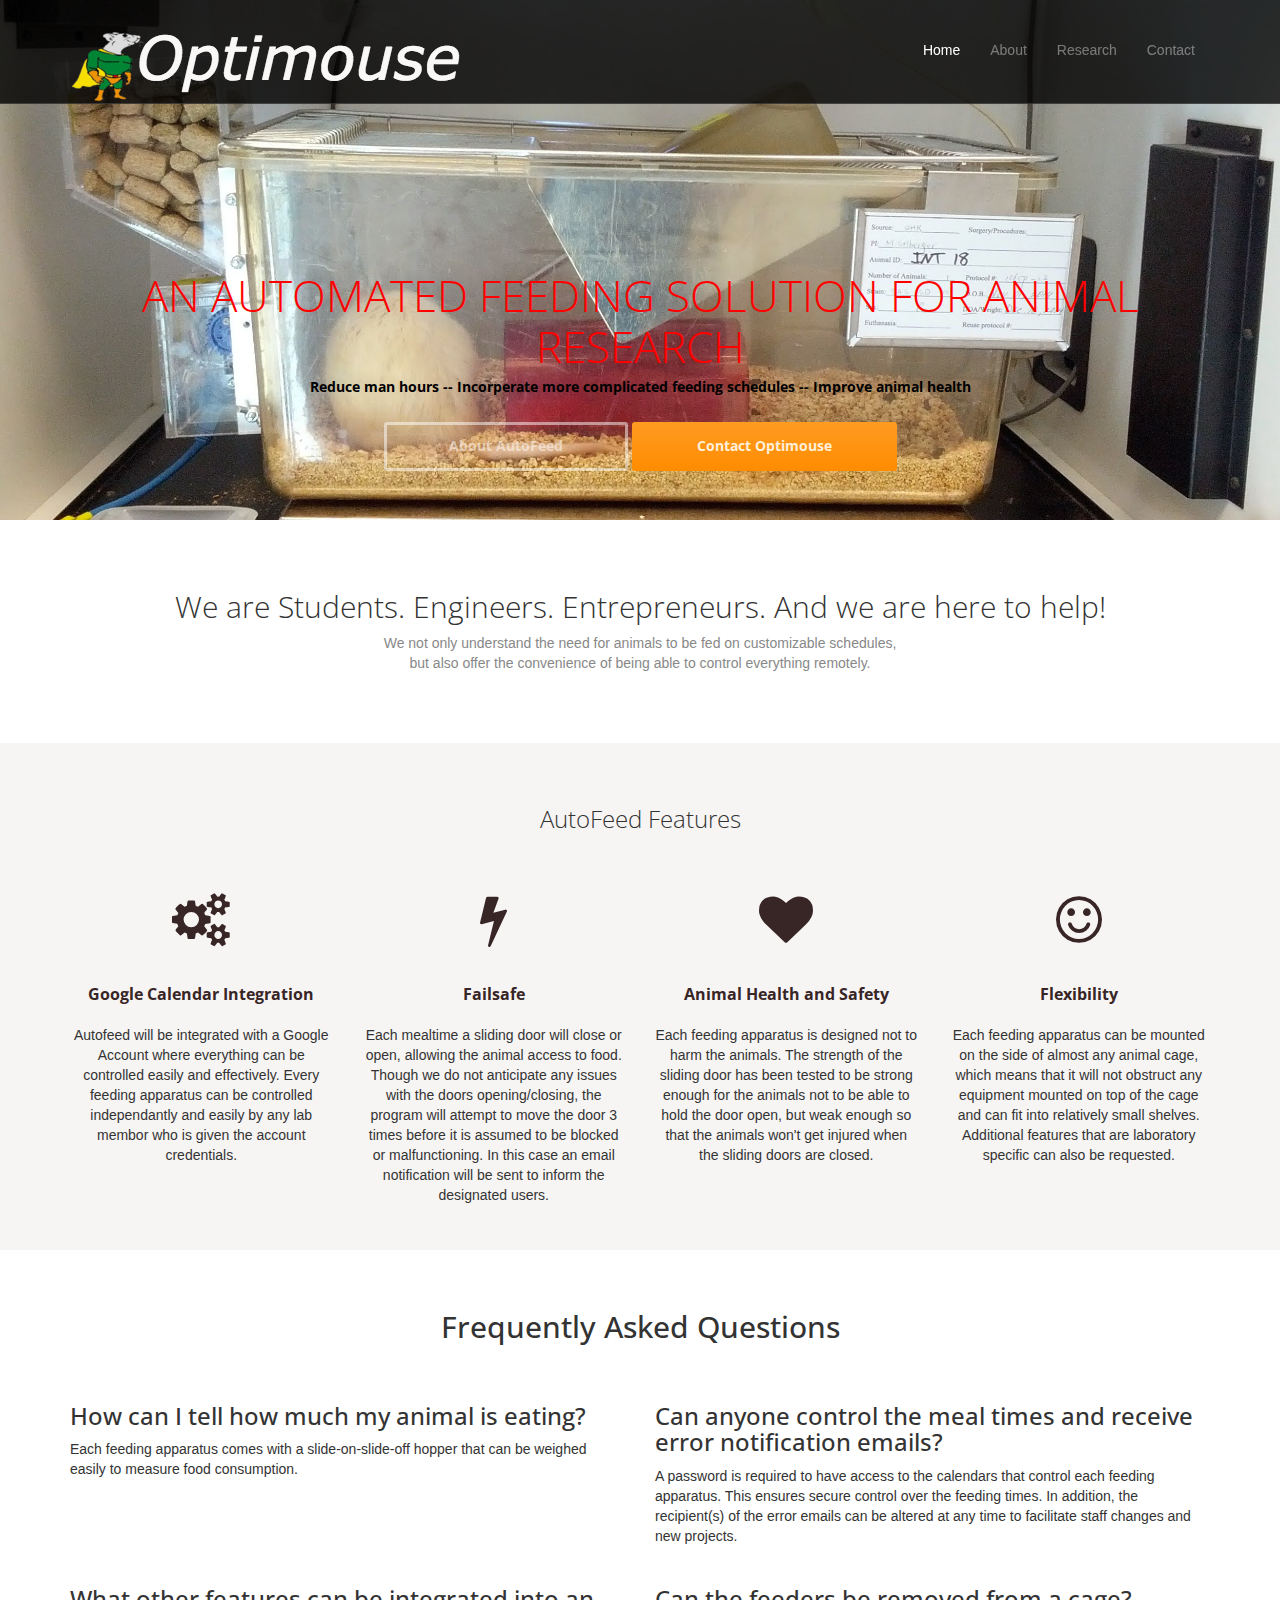
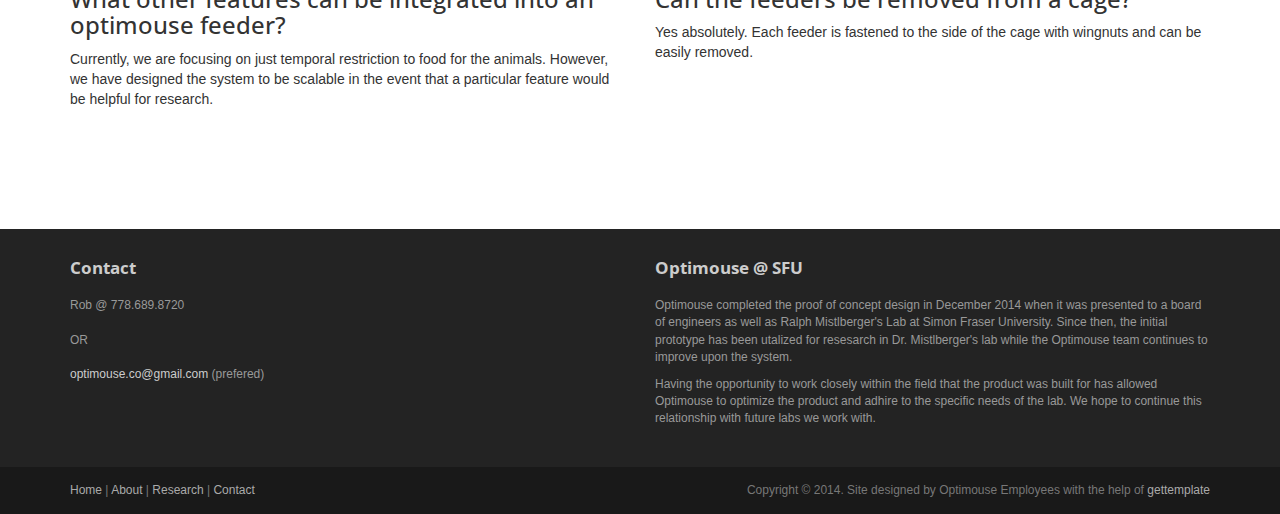
<file: index.html>
<!DOCTYPE html>
<html lang="en">
<head>
	<meta charset="utf-8">
	<meta name="viewport"    content="width=device-width, initial-scale=1.0">
	<meta name="description" content="">
	<meta name="author"      content="Sergey Pozhilov (GetTemplate.com)">
	
	<title>Optimouse - Homepage</title>

	<link rel="shortcut icon" href="assets/images/gt_favicon.png">
	
	<link rel="stylesheet" media="screen" href="http://fonts.googleapis.com/css?family=Open+Sans:300,400,700">
	<link rel="stylesheet" href="assets/css/bootstrap.min.css">
	<link rel="stylesheet" href="assets/css/font-awesome.min.css">

	<!-- Custom styles for our template -->
	<link rel="stylesheet" href="assets/css/bootstrap-theme.css" media="screen" >
	<link rel="stylesheet" href="assets/css/main.css">

	<!-- HTML5 shim and Respond.js IE8 support of HTML5 elements and media queries -->
	<!--[if lt IE 9]>
	<script src="assets/js/html5shiv.js"></script>
	<script src="assets/js/respond.min.js"></script>
	<![endif]-->
</head>

<body class="home">
	<!-- Fixed navbar -->
	<div class="navbar navbar-inverse navbar-fixed-top headroom" >
		<div class="container">
			<div class="navbar-header">
				<!-- Button for smallest screens -->
				<button type="button" class="navbar-toggle" data-toggle="collapse" data-target=".navbar-collapse"><span class="icon-bar"></span> <span class="icon-bar"></span> <span class="icon-bar"></span> </button>
				<a class="navbar-brand" href="index.html"><img src="assets/images/logo.png" alt="Progressus HTML5 template" ></a>
			</div>
			<div class="navbar-collapse collapse">
				<ul class="nav navbar-nav pull-right">
					<li class="active"><a href="#">Home</a></li>
					<li><a href="about.html">About</a></li>
					<!--
					<li class="dropdown">
						<a href="#" class="dropdown-toggle" data-toggle="dropdown">More Pages <b class="caret"></b></a>
						<ul class="dropdown-menu">
							<li><a href="sidebar-left.html">Left Sidebar</a></li>
							<li class="active"><a href="sidebar-right.html">Right Sidebar</a></li>
						</ul>
					</li>
					-->
					<li><a href="Research.html">Research</a></li>
					<li><a href="contact.html">Contact</a></li>
					<!--  <li><a class="btn" href="signin.html">SIGN IN / SIGN UP</a></li>  -->
				</ul>
			</div><!--/.nav-collapse -->
		</div>
	</div> 
	<!-- /.navbar -->

	<!-- Header -->
	<header id="head">
		<div class="container">
			<div class="row">
				<h1 style="color:red" class="lead">AN AUTOMATED FEEDING SOLUTION FOR ANIMAL RESEARCH</h1>
				<p style="color:black" class="tagline"><b>Reduce man hours -- Incorperate more complicated feeding schedules -- Improve animal health </b></p>
				<p><a class="btn btn-default btn-lg" href="about.html" role="button">About AutoFeed</a> <a class="btn btn-action btn-lg" href="contact.html" role="button">Contact Optimouse</a></p>
			</div>
		</div>
	</header>
	<!-- /Header -->

	<!-- Intro -->
	<div class="container text-center">
		<br> <br>
		<h2 class="thin">We are Students. Engineers. Entrepreneurs. And we are here to help!</h2>
		<p class="text-muted">
			We not only understand the need for animals to be fed on customizable schedules, <br> 
			but also offer the convenience of being able to control everything remotely.
		</p>
	</div>
	<!-- /Intro-->
		
	<!-- Highlights - jumbotron -->
	<div class="jumbotron top-space">
		<div class="container">
			
			<h3 class="text-center thin">AutoFeed Features</h3>
			
			<div class="row">
				<div class="col-md-3 col-sm-6 highlight">
					<div class="h-caption"><h4><i class="fa fa-cogs fa-5"></i>Google Calendar Integration</h4></div>
					<div class="h-body text-center">
						<p>Autofeed will be integrated with a Google Account where everything can be controlled easily and effectively. Every feeding apparatus can be controlled independantly and easily by any lab membor who is given the account credentials.</p>
					</div>
				</div>
				<div class="col-md-3 col-sm-6 highlight">
					<div class="h-caption"><h4><i class="fa fa-flash fa-5"></i>Failsafe</h4></div>
					<div class="h-body text-center">
						<p>Each mealtime a sliding door will close or open, allowing the animal access to food. Though we do not anticipate any issues with the doors opening/closing, the program will attempt to move the door 3 times before it is assumed to be blocked or malfunctioning. In this case an email notification will be sent to inform the designated users.</p>
					</div>
				</div>
				<div class="col-md-3 col-sm-6 highlight">
					<div class="h-caption"><h4><i class="fa fa-heart fa-5"></i>Animal Health and Safety</h4></div>
					<div class="h-body text-center">
						<p>Each feeding apparatus is designed not to harm the animals. The strength of the sliding door has been tested to be strong enough for the animals not to be able to hold the door open, but weak enough so that the animals won't get injured when the sliding doors are closed. </p>
					</div>
				</div>
				<div class="col-md-3 col-sm-6 highlight">
					<div class="h-caption"><h4><i class="fa fa-smile-o fa-5"></i>Flexibility</h4></div>
					<div class="h-body text-center">
						<p>Each feeding apparatus can be mounted on the side of almost any animal cage, which means that it will not obstruct any equipment mounted on top of the cage and can fit into relatively small shelves. Additional features that are laboratory specific can also be requested. </p>
					</div>
				</div>
			</div> <!-- /row  -->
		
		</div>
	</div>
	<!-- /Highlights -->

	<!-- container -->
	<div class="container">

		<h2 class="text-center top-space">Frequently Asked Questions</h2>
		<br>

		<div class="row">
			<div class="col-sm-6">
				<h3>How can I tell how much my animal is eating?</h3>
				<p>Each feeding apparatus comes with a slide-on-slide-off hopper that can be weighed easily to measure food consumption. </p>
			</div>
			<div class="col-sm-6">
				<h3>Can anyone control the meal times and receive error notification emails?</h3>
				<p>
					A password is required to have access to the calendars that control each feeding apparatus. This ensures secure control over the feeding times. In addition, the recipient(s) of the error emails can be altered at any time to facilitate staff changes and new projects.</p>
			</div>
		</div> <!-- /row -->

		<div class="row">
			<div class="col-sm-6">
				<h3>What other features can be integrated into an optimouse feeder?</h3>
				<p>
					Currently, we are focusing on just temporal restriction to food for the animals. However, we have designed the system to be scalable in the event that a particular feature would be helpful for research.
				</p>
			</div>
			<div class="col-sm-6">
				<h3>Can the feeders be removed from a cage?</h3>
				<p>Yes absolutely. Each feeder is fastened to the side of the cage with wingnuts and can be easily removed. </p>
			</div>
		</div> <!-- /row -->


		<!-- /Add this section in when christian gives a testimony

		<div class="jumbotron top-space">
			<h4>Dicta, nostrum nemo soluta sapiente sit dolor quae voluptas quidem doloribus recusandae facere magni ullam suscipit sunt atque rerum eaque iusto facilis esse nam veniam incidunt officia perspiciatis at voluptatibus. Libero, aliquid illum possimus numquam fuga.</h4>
     		<p class="text-right"><a class="btn btn-primary btn-large">Learn more »</a></p>
  		</div>

		-->

</div>	<!-- /container -->
	
	<!-- Social links. @TODO: replace by link/instructions in template -->
	<section id="social">
		<div class="container">
			<div class="wrapper clearfix">
				<!-- AddThis Button BEGIN -->
				<div class="addthis_toolbox addthis_default_style">
				<a class="addthis_button_facebook_like" fb:like:layout="button_count"></a>
				<a class="addthis_button_tweet"></a>
				<a class="addthis_button_linkedin_counter"></a>
				<a class="addthis_button_google_plusone" g:plusone:size="medium"></a>
				</div>
				<!-- AddThis Button END -->
			</div>
		</div>
	</section>
	<!-- /social links -->


	<footer id="footer" class="top-space">

		<div class="footer1">
			<div class="container">
				<div class="row">
					
					<div class="col-md-3 widget">
						<h3 class="widget-title">Contact</h3>
						<div class="widget-body">
							<p>Rob @ 778.689.8720<br>
								<br> OR <br><br> 
								<a href="mailto:#">optimouse.co@gmail.com</a> (prefered)<br>
								<br>
								<!-- Some address -->
							</p>	
						</div>
					</div>

					
					<div class="col-md-3 widget">
						<!--
						<h3 class="widget-title">Follow me</h3>
						<div class="widget-body">
							<p class="follow-me-icons">
								<a href=""><i class="fa fa-twitter fa-2"></i></a>
								<a href=""><i class="fa fa-dribbble fa-2"></i></a>
								<a href=""><i class="fa fa-github fa-2"></i></a>
								<a href=""><i class="fa fa-facebook fa-2"></i></a>
							</p>	
						</div>
						-->
					</div>
					

					<div class="col-md-6 widget">
						<h3 class="widget-title">Optimouse @ SFU</h3>
						<div class="widget-body">
							<p>Optimouse completed the proof of concept design in December 2014 when it was presented to a board of engineers as well as Ralph Mistlberger's Lab at Simon Fraser University. Since then, the initial prototype has been utalized for resesarch in Dr. Mistlberger's lab while the Optimouse team continues to improve upon the system. </p>
							<p>Having the opportunity to work closely within the field that the product was built for has allowed Optimouse to optimize the product and adhire to the specific needs of the lab. We hope to continue this relationship with future labs we work with. </p>
						</div>
					</div>

				</div> <!-- /row of widgets -->
			</div>
		</div>

		<div class="footer2">
			<div class="container">
				<div class="row">
					
					<div class="col-md-6 widget">
						<div class="widget-body">
							<p class="simplenav">
								<a href="#">Home</a> | 
								<a href="about.html">About</a> |
								<a href="Research.html">Research</a> |
								<a href="contact.html">Contact</a> 
								<!-- <b><a href="signup.html">Sign up</a></b> -->
							</p>
						</div>
					</div>

					<div class="col-md-6 widget">
						<div class="widget-body">
							<p class="text-right">
								Copyright &copy; 2014. Site designed by Optimouse Employees with the help of <a href="http://gettemplate.com/" rel="designer">gettemplate</a> 
							</p>
						</div>
					</div>

				</div> <!-- /row of widgets -->
			</div>
		</div>

	</footer>	
		




	<!-- JavaScript libs are placed at the end of the document so the pages load faster -->
	<script src="http://ajax.googleapis.com/ajax/libs/jquery/1.10.2/jquery.min.js"></script>
	<script src="http://netdna.bootstrapcdn.com/bootstrap/3.0.0/js/bootstrap.min.js"></script>
	<script src="assets/js/headroom.min.js"></script>
	<script src="assets/js/jQuery.headroom.min.js"></script>
	<script src="assets/js/template.js"></script>
</body>
</html>
</file>
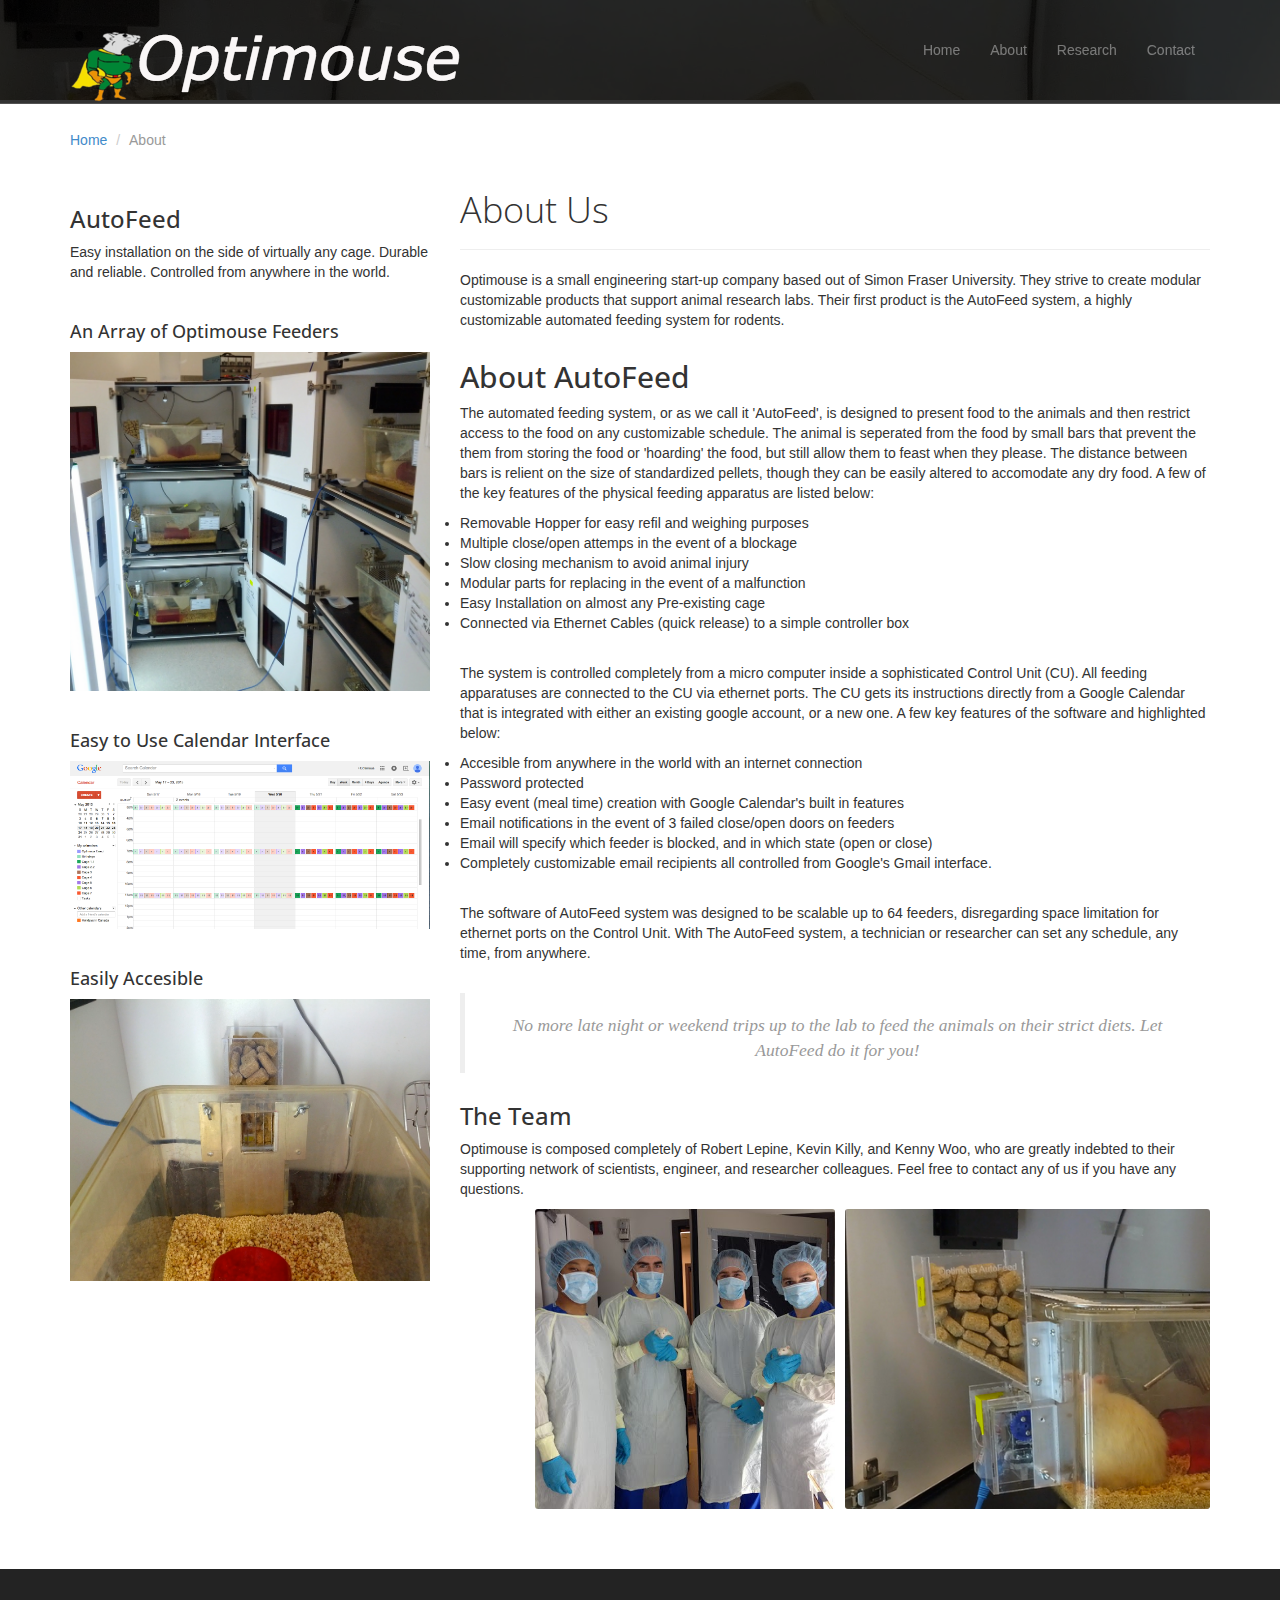
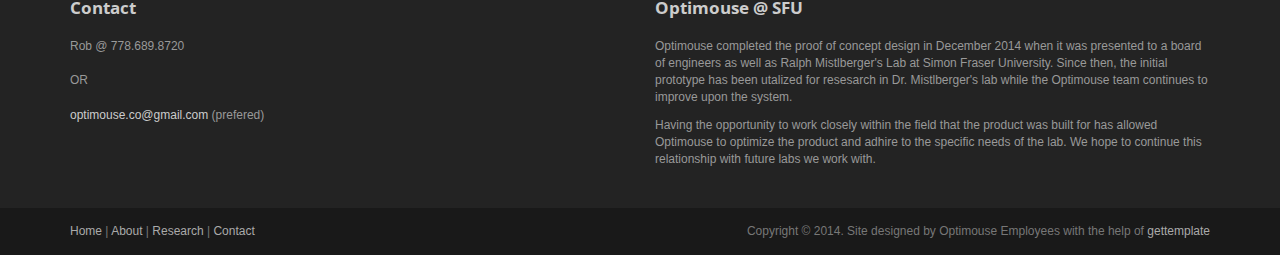
<file: about.html>
<!DOCTYPE html>
<html lang="en">
<head>
	<meta charset="utf-8">
	<meta name="viewport"    content="width=device-width, initial-scale=1.0">
	<meta name="description" content="">
	<meta name="author"      content="Sergey Pozhilov (GetTemplate.com)">
	
	<title>About - Optimouse</title>

	<link rel="shortcut icon" href="assets/images/gt_favicon.png">
	
	<link rel="stylesheet" media="screen" href="http://fonts.googleapis.com/css?family=Open+Sans:300,400,700">
	<link rel="stylesheet" href="assets/css/bootstrap.min.css">
	<link rel="stylesheet" href="assets/css/font-awesome.min.css">

	<!-- Custom styles for our template -->
	<link rel="stylesheet" href="assets/css/bootstrap-theme.css" media="screen" >
	<link rel="stylesheet" href="assets/css/main.css">

	<!-- HTML5 shim and Respond.js IE8 support of HTML5 elements and media queries -->
	<!--[if lt IE 9]>
	<script src="assets/js/html5shiv.js"></script>
	<script src="assets/js/respond.min.js"></script>
	<![endif]-->
</head>

<body>
	<!-- Fixed navbar -->
	<div class="navbar navbar-inverse navbar-fixed-top headroom" >
		<div class="container">
			<div class="navbar-header">
				<!-- Button for smallest screens -->
				<button type="button" class="navbar-toggle" data-toggle="collapse" data-target=".navbar-collapse"><span class="icon-bar"></span> <span class="icon-bar"></span> <span class="icon-bar"></span> </button>
				<a class="navbar-brand" href="index.html"><img src="assets/images/logo.png" alt="Progressus HTML5 template" ></a>
			</div>
			<div class="navbar-collapse collapse">
				<ul class="nav navbar-nav pull-right">
					<li><a href="index.html">Home</a></li>
					<li><a href="about.html">About </a></li>
					<!--
					<li class="dropdown">
						<a href="#" class="dropdown-toggle" data-toggle="dropdown">More Pages <b class="caret"></b></a>
						<ul class="dropdown-menu">
							<li><a href="sidebar-left.html">Left Sidebar</a></li>
							<li class="active"><a href="sidebar-right.html">Right Sidebar</a></li>
						</ul>
					</li>
					-->
					<li><a href="Research.html">Research</a></li>
					<li><a href="contact.html">Contact</a></li>
					<!--  <li><a class="btn" href="signin.html">SIGN IN / SIGN UP</a></li>  -->
				</ul>
			</div><!--/.nav-collapse -->
		</div>
	</div> 
	<!-- /.navbar -->

	<header id="head" class="secondary"></header>

	<!-- container -->
	<div class="container">
		
		<ol class="breadcrumb">
			<li><a href="index.html">Home</a></li>
			<li class="active">About </li>
		</ol>

		<div class="row">
			
			<!-- Sidebar -->
			<aside class="col-md-4 sidebar sidebar-left">

				<div class="row widget">
					<div class="col-xs-12">
						<h3>AutoFeed</h3>
						<p>Easy installation on the side of virtually any cage. Durable and reliable. Controlled from anywhere in the world. </p>
					</div>
				</div>
				<div class="row widget">
					<div class="col-xs-12">
						<h4>An Array of Optimouse Feeders</h4>
						<p><img src="assets/images/set.png" alt=""></p>
					</div>
				</div>
				<div class="row widget">
					<div class="col-xs-12">
						<h4>Easy to Use Calendar Interface</h4>
						<p><img src="assets/images/calendarview.png" alt=""></p>
					</div>
				</div>
				<div class="row widget">
					<div class="col-xs-12">
						<h4>Easily Accesible</h4>
						<p><img src="assets/images/inside.png" alt=""></p>
					</div>
				</div>

			</aside>
			<!-- /Sidebar -->

			<!-- Article main content -->
			<article class="col-md-8 maincontent">
				<header class="page-header">
					<h1 class="page-title">About Us</h1>
				</header>
				<p>Optimouse is a small engineering start-up company based out of Simon Fraser University. They strive to create modular customizable products that support animal research labs. Their first product is the AutoFeed system, a highly customizable automated feeding system for rodents. </p>

				<h2>About AutoFeed</h2>
				<p>The automated feeding system, or as we call it 'AutoFeed', is designed to present food to the animals and then restrict access to the food on any customizable schedule. The animal is seperated from the food by small bars that prevent the them from storing the food or 'hoarding' the food, but still allow them to feast when they please. The distance between bars is relient on the size of standardized pellets, though they can be easily altered to accomodate any dry food. A few of the key features of the physical feeding apparatus are listed below: </p>

				<p> <li> Removable Hopper for easy refil and weighing purposes </li> <li> Multiple close/open attemps in the event of a blockage </li><li> Slow closing mechanism to avoid animal injury </li><li> Modular parts for replacing in the event of a malfunction </li><li> Easy Installation on almost any Pre-existing cage</li><li> Connected via Ethernet Cables (quick release) to a simple controller box </li> </p><br>

				<p>The system is controlled completely from a micro computer inside a sophisticated Control Unit (CU). All feeding apparatuses are connected to the CU via ethernet ports. The CU gets its instructions directly from a Google Calendar that is integrated with either an existing google account, or a new one. A few key features of the software and highlighted below:</p>

				<p> <li> Accesible from anywhere in the world with an internet connection</li> <li> Password protected </li><li> Easy event (meal time) creation with Google Calendar's built in features </li><li> Email notifications in the event of 3 failed close/open doors on feeders </li><li> Email will specify which feeder is blocked, and in which state (open or close) </li><li> Completely customizable email recipients all controlled from Google's Gmail interface.</li> </p><br>

				<p>The software of AutoFeed system was designed to be scalable up to 64 feeders, disregarding space limitation for ethernet ports on the Control Unit. With The AutoFeed system, a technician or researcher can set any schedule, any time, from anywhere.</p> 

				<blockquote > <p><center>No more late night or weekend trips up to the lab to feed the animals on their strict diets. Let AutoFeed do it for you! </center></p> </blockquote>

				<h3>The Team</h3>
				<p>Optimouse is composed completely of Robert Lepine, Kevin Killy, and Kenny Woo, who are greatly indebted to their supporting network of scientists, engineer, and researcher colleagues. Feel free to contact any of us if you have any questions.</p>
				<p><img src="assets/images/side.png" alt="" class="img-rounded pull-right" width="365" >            
				<p><img src="assets/images/team.png" alt="" class="img-rounded pull-right" width="300" >
			<!-- /Article -->

		</div>
	</div>	<!-- /container -->
	


	<footer id="footer" class="top-space">

		<div class="footer1">
			<div class="container">
				<div class="row">
					
					<div class="col-md-3 widget">
						<h3 class="widget-title">Contact</h3>
						<div class="widget-body">
							<p>Rob @ 778.689.8720<br>
								<br> OR <br><br> 
								<a href="mailto:#">optimouse.co@gmail.com</a> (prefered)<br>
								<br>
								<!-- Some address -->
							</p>	
						</div>
					</div>

					
					<div class="col-md-3 widget">
						<!--
						<h3 class="widget-title">Follow me</h3>
						<div class="widget-body">
							<p class="follow-me-icons">
								<a href=""><i class="fa fa-twitter fa-2"></i></a>
								<a href=""><i class="fa fa-dribbble fa-2"></i></a>
								<a href=""><i class="fa fa-github fa-2"></i></a>
								<a href=""><i class="fa fa-facebook fa-2"></i></a>
							</p>	
						</div>
						-->
					</div>
					

					<div class="col-md-6 widget">
						<h3 class="widget-title">Optimouse @ SFU</h3>
						<div class="widget-body">
							<p>Optimouse completed the proof of concept design in December 2014 when it was presented to a board of engineers as well as Ralph Mistlberger's Lab at Simon Fraser University. Since then, the initial prototype has been utalized for resesarch in Dr. Mistlberger's lab while the Optimouse team continues to improve upon the system. </p>
							<p>Having the opportunity to work closely within the field that the product was built for has allowed Optimouse to optimize the product and adhire to the specific needs of the lab. We hope to continue this relationship with future labs we work with. </p>
						</div>
					</div>

				</div> <!-- /row of widgets -->
			</div>
		</div>

		<div class="footer2">
			<div class="container">
				<div class="row">
					
					<div class="col-md-6 widget">
						<div class="widget-body">
							<p class="simplenav">
								<a href="#">Home</a> | 
								<a href="about.html">About</a> |
								<a href="Research.html">Research</a> |
								<a href="contact.html">Contact</a> 
								<!-- <b><a href="signup.html">Sign up</a></b> -->
							</p>
						</div>
					</div>

					<div class="col-md-6 widget">
						<div class="widget-body">
							<p class="text-right">
								Copyright &copy; 2014. Site designed by Optimouse Employees with the help of <a href="http://gettemplate.com/" rel="designer">gettemplate</a> 
							</p>
						</div>
					</div>

				</div> <!-- /row of widgets -->
			</div>
		</div>

	</footer>		
		




	<!-- JavaScript libs are placed at the end of the document so the pages load faster -->
	<script src="http://ajax.googleapis.com/ajax/libs/jquery/1.10.2/jquery.min.js"></script>
	<script src="http://netdna.bootstrapcdn.com/bootstrap/3.0.0/js/bootstrap.min.js"></script>
	<script src="assets/js/headroom.min.js"></script>
	<script src="assets/js/jQuery.headroom.min.js"></script>
	<script src="assets/js/template.js"></script>
</body>
</html>
</file>
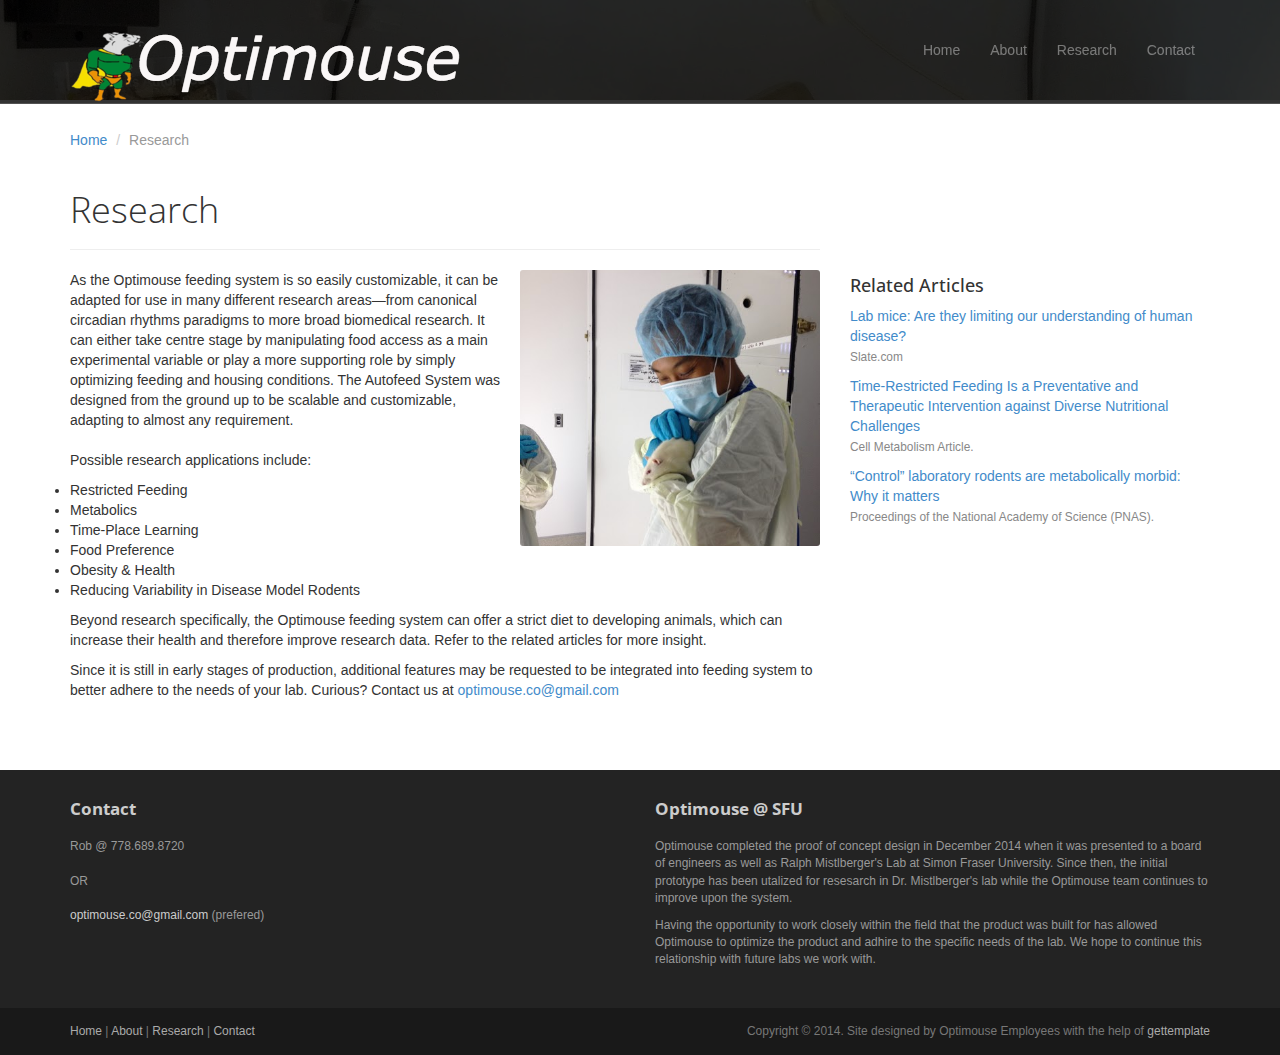
<file: Research.html>
<!DOCTYPE html>
<html lang="en">
<head>
	<meta charset="utf-8">
	<meta name="viewport"    content="width=device-width, initial-scale=1.0">
	<meta name="description" content="">
	<meta name="author"      content="Sergey Pozhilov (GetTemplate.com)">
	
	<title>Research - Optimouse</title>

	<link rel="shortcut icon" href="assets/images/gt_favicon.png">
	
	<link rel="stylesheet" media="screen" href="http://fonts.googleapis.com/css?family=Open+Sans:300,400,700">
	<link rel="stylesheet" href="assets/css/bootstrap.min.css">
	<link rel="stylesheet" href="assets/css/font-awesome.min.css">

	<!-- Custom styles for our template -->
	<link rel="stylesheet" href="assets/css/bootstrap-theme.css" media="screen" >
	<link rel="stylesheet" href="assets/css/main.css">

	<!-- HTML5 shim and Respond.js IE8 support of HTML5 elements and media queries -->
	<!--[if lt IE 9]>
	<script src="assets/js/html5shiv.js"></script>
	<script src="assets/js/respond.min.js"></script>
	<![endif]-->
</head>

<body>
	<!-- Fixed navbar -->
	<div class="navbar navbar-inverse navbar-fixed-top headroom" >
		<div class="container">
			<div class="navbar-header">
				<!-- Button for smallest screens -->
				<button type="button" class="navbar-toggle" data-toggle="collapse" data-target=".navbar-collapse"><span class="icon-bar"></span> <span class="icon-bar"></span> <span class="icon-bar"></span> </button>
				<a class="navbar-brand" href="index.html"><img src="assets/images/logo.png" alt="Progressus HTML5 template" ></a>
			</div>
			<div class="navbar-collapse collapse">
				<ul class="nav navbar-nav pull-right">
					<li><a href="index.html">Home</a></li>
					<li><a href="about.html">About</a></li>
					<!--
					<li class="dropdown">
						<a href="#" class="dropdown-toggle" data-toggle="dropdown">More Pages <b class="caret"></b></a>
						<ul class="dropdown-menu">
							<li><a href="sidebar-left.html">Left Sidebar</a></li>
							<li class="active"><a href="sidebar-right.html">Right Sidebar</a></li>
						</ul>
					</li>
					-->
					<li><a href="Research.html">Research</a></li>
					<li><a href="contact.html">Contact</a></li>
					<!--  <li><a class="btn" href="signin.html">SIGN IN / SIGN UP</a></li>  -->
				</ul>
			</div><!--/.nav-collapse -->
		</div>
	</div> 
	<!-- /.navbar -->

	<header id="head" class="secondary"></header>

	<!-- container -->
	<div class="container">

		<ol class="breadcrumb">
			<li><a href="index.html">Home</a></li>
			<li class="active">Research</li>
		</ol>

		<div class="row">
			
			<!-- Article main content -->
			<article class="col-sm-8 maincontent">
				<header class="page-header">
					<h1 class="page-title">Research</h1>
				</header>
				<p><img src="assets/images/Kenny.png" alt="" class="img-rounded pull-right" width="300" > As the Optimouse feeding system is so easily customizable, it can be adapted for use in many different research areas—from canonical circadian rhythms paradigms to more broad biomedical research. It can either take centre stage by manipulating food access as a main experimental variable or play a more supporting role by simply optimizing feeding and housing conditions. The Autofeed System was designed from the ground up to be scalable and customizable, adapting to almost any requirement. <br><br>

				Possible research applications include: <br>

				<p> <li>Restricted Feeding  </li> <li> Metabolics </li><li> Time-Place Learning  </li><li> Food Preference </li><li> Obesity & Health </li><li> Reducing Variability in Disease Model Rodents</p>
				
				<p>Beyond research specifically, the Optimouse feeding system can offer a strict diet to developing animals, which can increase their health and therefore improve research data. Refer to the related articles for more insight.</p>

				<p> Since it is still in early stages of production, additional features may be requested to be integrated into feeding system to better adhere to the needs of your lab. Curious? Contact us at <a href="mailto:#">optimouse.co@gmail.com</a>  </p>
				
				
			</article>
			<!-- /Article -->
			
			<!-- Sidebar -->
			<aside class="col-sm-4 sidebar sidebar-right">

				<div class="widget">
				<br>
				<br>
				<br>
				<br>

					<h4>Related Articles</h4>
					<ul class="list-unstyled list-spaces">
						<li><a href="assets/research/Lab_mice.pdf">Lab mice: Are they limiting our understanding of human disease?</a><br><span class="small text-muted">Slate.com</span></li>
						<li><a href="assets/research/Chaix.pdf">Time-Restricted Feeding Is a Preventative and Therapeutic Intervention
against Diverse Nutritional Challenges</a><br><span class="small text-muted"> Cell Metabolism Article.</span></li>
						<li><a href="assets/research/Martin'10-lab_rodents_are_obese.pdf">“Control” laboratory rodents are metabolically morbid: Why it matters</a><br><span class="small text-muted">Proceedings of the National Academy of Science (PNAS).</span></li>
						
					</ul>
				</div>

			</aside>
			<!-- /Sidebar -->

		</div>
	</div>	<!-- /container -->
	


	<footer id="footer" class="top-space">

		<div class="footer1">
			<div class="container">
				<div class="row">
					
					<div class="col-md-3 widget">
						<h3 class="widget-title">Contact</h3>
						<div class="widget-body">
							<p>Rob @ 778.689.8720<br>
								<br> OR <br><br> 
								<a href="mailto:#">optimouse.co@gmail.com</a> (prefered)<br>
								<br>
								<!-- Some address -->
							</p>	
						</div>
					</div>

					
					<div class="col-md-3 widget">
						<!--
						<h3 class="widget-title">Follow me</h3>
						<div class="widget-body">
							<p class="follow-me-icons">
								<a href=""><i class="fa fa-twitter fa-2"></i></a>
								<a href=""><i class="fa fa-dribbble fa-2"></i></a>
								<a href=""><i class="fa fa-github fa-2"></i></a>
								<a href=""><i class="fa fa-facebook fa-2"></i></a>
							</p>	
						</div>
						-->
					</div>
					

					<div class="col-md-6 widget">
						<h3 class="widget-title">Optimouse @ SFU</h3>
						<div class="widget-body">
							<p>Optimouse completed the proof of concept design in December 2014 when it was presented to a board of engineers as well as Ralph Mistlberger's Lab at Simon Fraser University. Since then, the initial prototype has been utalized for resesarch in Dr. Mistlberger's lab while the Optimouse team continues to improve upon the system. </p>
							<p>Having the opportunity to work closely within the field that the product was built for has allowed Optimouse to optimize the product and adhire to the specific needs of the lab. We hope to continue this relationship with future labs we work with. </p>
						</div>
					</div>

				</div> <!-- /row of widgets -->
			</div>
		</div>

		<div class="footer2">
			<div class="container">
				<div class="row">
					
					<div class="col-md-6 widget">
						<div class="widget-body">
							<p class="simplenav">
								<a href="#">Home</a> | 
								<a href="about.html">About</a> |
								<a href="Research.html">Research</a> |
								<a href="contact.html">Contact</a> 
								<!-- <b><a href="signup.html">Sign up</a></b> -->
							</p>
						</div>
					</div>

					<div class="col-md-6 widget">
						<div class="widget-body">
							<p class="text-right">
								Copyright &copy; 2014. Site designed by Optimouse Employees with the help of <a href="http://gettemplate.com/" rel="designer">gettemplate</a> 
							</p>
						</div>
					</div>

				</div> <!-- /row of widgets -->
			</div>
		</div>

	</footer>		
		




	<!-- JavaScript libs are placed at the end of the document so the pages load faster -->
	<script src="http://ajax.googleapis.com/ajax/libs/jquery/1.10.2/jquery.min.js"></script>
	<script src="http://netdna.bootstrapcdn.com/bootstrap/3.0.0/js/bootstrap.min.js"></script>
	<script src="assets/js/headroom.min.js"></script>
	<script src="assets/js/jQuery.headroom.min.js"></script>
	<script src="assets/js/template.js"></script>
</body>
</html>
</file>
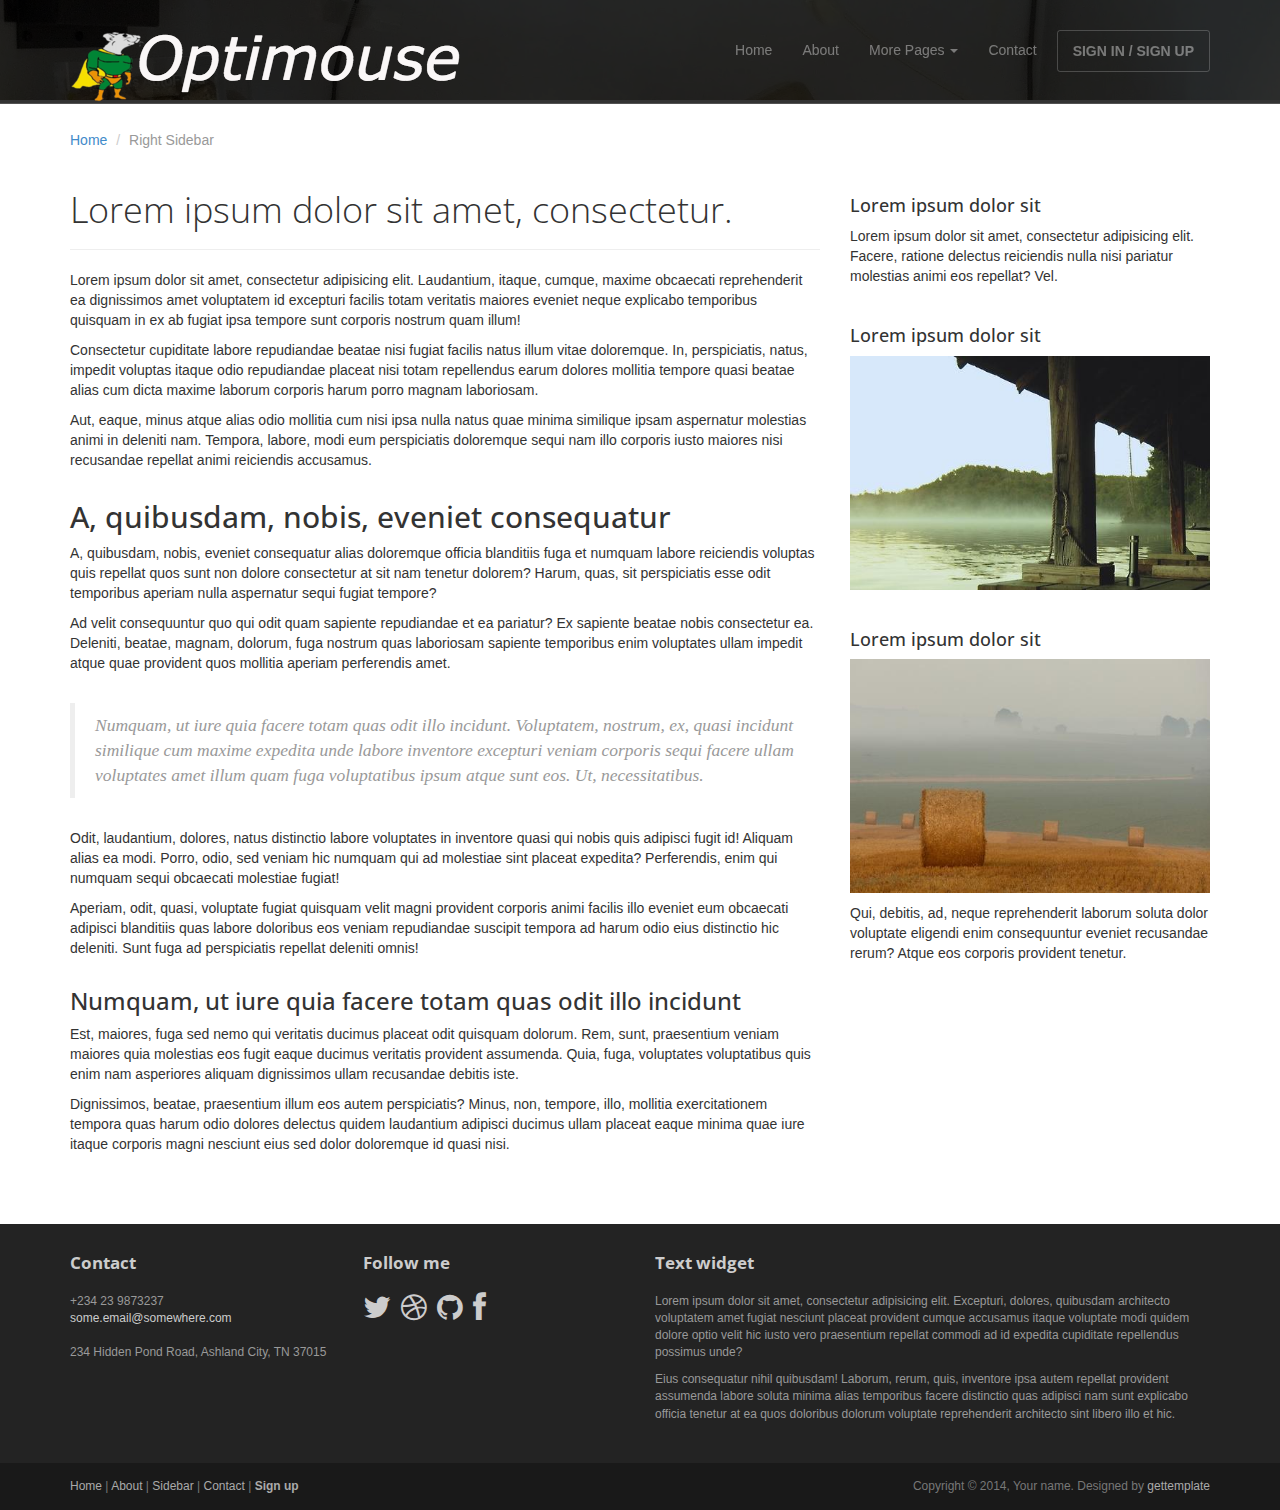
<file: sidebar-right.html>
<!DOCTYPE html>
<html lang="en">
<head>
	<meta charset="utf-8">
	<meta name="viewport"    content="width=device-width, initial-scale=1.0">
	<meta name="description" content="">
	<meta name="author"      content="Sergey Pozhilov (GetTemplate.com)">
	
	<title>Right Sidebar template - Progressus Bootstrap template</title>

	<link rel="shortcut icon" href="assets/images/gt_favicon.png">
	
	<link rel="stylesheet" media="screen" href="http://fonts.googleapis.com/css?family=Open+Sans:300,400,700">
	<link rel="stylesheet" href="assets/css/bootstrap.min.css">
	<link rel="stylesheet" href="assets/css/font-awesome.min.css">

	<!-- Custom styles for our template -->
	<link rel="stylesheet" href="assets/css/bootstrap-theme.css" media="screen" >
	<link rel="stylesheet" href="assets/css/main.css">

	<!-- HTML5 shim and Respond.js IE8 support of HTML5 elements and media queries -->
	<!--[if lt IE 9]>
	<script src="assets/js/html5shiv.js"></script>
	<script src="assets/js/respond.min.js"></script>
	<![endif]-->
</head>

<body>
	<!-- Fixed navbar -->
	<div class="navbar navbar-inverse navbar-fixed-top headroom" >
		<div class="container">
			<div class="navbar-header">
				<!-- Button for smallest screens -->
				<button type="button" class="navbar-toggle" data-toggle="collapse" data-target=".navbar-collapse"><span class="icon-bar"></span> <span class="icon-bar"></span> <span class="icon-bar"></span> </button>
				<a class="navbar-brand" href="index.html"><img src="assets/images/logo.png" alt="Progressus HTML5 template"></a>
			</div>
			<div class="navbar-collapse collapse">
				<ul class="nav navbar-nav pull-right">
					<li><a href="index.html">Home</a></li>
					<li><a href="about.html">About</a></li>
					<li class="dropdown">
						<a href="#" class="dropdown-toggle" data-toggle="dropdown">More Pages <b class="caret"></b></a>
						<ul class="dropdown-menu">
							<li><a href="sidebar-left.html">Left Sidebar</a></li>
							<li class="active"><a href="sidebar-right.html">Right Sidebar</a></li>
						</ul>
					</li>
					<li><a href="contact.html">Contact</a></li>
					<li><a class="btn" href="signin.html">SIGN IN / SIGN UP</a></li>
				</ul>
			</div><!--/.nav-collapse -->
		</div>
	</div> 
	<!-- /.navbar -->

	<header id="head" class="secondary"></header>

	<!-- container -->
	<div class="container">

		<ol class="breadcrumb">
			<li><a href="index.html">Home</a></li>
			<li class="active">Right Sidebar</li>
		</ol>

		<div class="row">
			
			<!-- Article main content -->
			<article class="col-md-8 maincontent">
				<header class="page-header">
					<h1 class="page-title">Lorem ipsum dolor sit amet, consectetur.</h1>
				</header>
				<p>Lorem ipsum dolor sit amet, consectetur adipisicing elit. Laudantium, itaque, cumque, maxime obcaecati reprehenderit ea dignissimos amet voluptatem id excepturi facilis totam veritatis maiores eveniet neque explicabo temporibus quisquam in ex ab fugiat ipsa tempore sunt corporis nostrum quam illum!</p>
				<p>Consectetur cupiditate labore repudiandae beatae nisi fugiat facilis natus illum vitae doloremque. In, perspiciatis, natus, impedit voluptas itaque odio repudiandae placeat nisi totam repellendus earum dolores mollitia tempore quasi beatae alias cum dicta maxime laborum corporis harum porro magnam laboriosam.</p>
				<p>Aut, eaque, minus atque alias odio mollitia cum nisi ipsa nulla natus quae minima similique ipsam aspernatur molestias animi in deleniti nam. Tempora, labore, modi eum perspiciatis doloremque sequi nam illo corporis iusto maiores nisi recusandae repellat animi reiciendis accusamus.</p>

				<h2>A, quibusdam, nobis, eveniet consequatur</h2>
				<p>A, quibusdam, nobis, eveniet consequatur alias doloremque officia blanditiis fuga et numquam labore reiciendis voluptas quis repellat quos sunt non dolore consectetur at sit nam tenetur dolorem? Harum, quas, sit perspiciatis esse odit temporibus aperiam nulla aspernatur sequi fugiat tempore?</p>
				<p>Ad velit consequuntur quo qui odit quam sapiente repudiandae et ea pariatur? Ex sapiente beatae nobis consectetur ea. Deleniti, beatae, magnam, dolorum, fuga nostrum quas laboriosam sapiente temporibus enim voluptates ullam impedit atque quae provident quos mollitia aperiam perferendis amet.</p>

				<blockquote>Numquam, ut iure quia facere totam quas odit illo incidunt. Voluptatem, nostrum, ex, quasi incidunt similique cum maxime expedita unde labore inventore excepturi veniam corporis sequi facere ullam voluptates amet illum quam fuga voluptatibus ipsum atque sunt eos. Ut, necessitatibus.</blockquote>
				<p>Odit, laudantium, dolores, natus distinctio labore voluptates in inventore quasi qui nobis quis adipisci fugit id! Aliquam alias ea modi. Porro, odio, sed veniam hic numquam qui ad molestiae sint placeat expedita? Perferendis, enim qui numquam sequi obcaecati molestiae fugiat!</p>
				<p>Aperiam, odit, quasi, voluptate fugiat quisquam velit magni provident corporis animi facilis illo eveniet eum obcaecati adipisci blanditiis quas labore doloribus eos veniam repudiandae suscipit tempora ad harum odio eius distinctio hic deleniti. Sunt fuga ad perspiciatis repellat deleniti omnis!</p>

				<h3>Numquam, ut iure quia facere totam quas odit illo incidunt</h3>
				<p>Est, maiores, fuga sed nemo qui veritatis ducimus placeat odit quisquam dolorum. Rem, sunt, praesentium veniam maiores quia molestias eos fugit eaque ducimus veritatis provident assumenda. Quia, fuga, voluptates voluptatibus quis enim nam asperiores aliquam dignissimos ullam recusandae debitis iste.</p>
				<p>Dignissimos, beatae, praesentium illum eos autem perspiciatis? Minus, non, tempore, illo, mollitia exercitationem tempora quas harum odio dolores delectus quidem laudantium adipisci ducimus ullam placeat eaque minima quae iure itaque corporis magni nesciunt eius sed dolor doloremque id quasi nisi.</p>
			</article>
			<!-- /Article -->
			
			<!-- Sidebar -->
			<aside class="col-md-4 sidebar sidebar-right">

				<div class="row widget">
					<div class="col-xs-12">
						<h4>Lorem ipsum dolor sit</h4>
						<p>Lorem ipsum dolor sit amet, consectetur adipisicing elit. Facere, ratione delectus reiciendis nulla nisi pariatur molestias animi eos repellat? Vel.</p>
					</div>
				</div>
				<div class="row widget">
					<div class="col-xs-12">
						<h4>Lorem ipsum dolor sit</h4>
						<p><img src="assets/images/1.jpg" alt=""></p>
					</div>
				</div>
				<div class="row widget">
					<div class="col-xs-12">
						<h4>Lorem ipsum dolor sit</h4>
						<p><img src="assets/images/2.jpg" alt=""></p>
						<p>Qui, debitis, ad, neque reprehenderit laborum soluta dolor voluptate eligendi enim consequuntur eveniet recusandae rerum? Atque eos corporis provident tenetur.</p>
					</div>
				</div>

			</aside>
			<!-- /Sidebar -->

		</div>
	</div>	<!-- /container -->
	

	<footer id="footer" class="top-space">

		<div class="footer1">
			<div class="container">
				<div class="row">
					
					<div class="col-md-3 widget">
						<h3 class="widget-title">Contact</h3>
						<div class="widget-body">
							<p>+234 23 9873237<br>
								<a href="mailto:#">some.email@somewhere.com</a><br>
								<br>
								234 Hidden Pond Road, Ashland City, TN 37015
							</p>	
						</div>
					</div>

					<div class="col-md-3 widget">
						<h3 class="widget-title">Follow me</h3>
						<div class="widget-body">
							<p class="follow-me-icons clearfix">
								<a href=""><i class="fa fa-twitter fa-2"></i></a>
								<a href=""><i class="fa fa-dribbble fa-2"></i></a>
								<a href=""><i class="fa fa-github fa-2"></i></a>
								<a href=""><i class="fa fa-facebook fa-2"></i></a>
							</p>	
						</div>
					</div>

					<div class="col-md-6 widget">
						<h3 class="widget-title">Text widget</h3>
						<div class="widget-body">
							<p>Lorem ipsum dolor sit amet, consectetur adipisicing elit. Excepturi, dolores, quibusdam architecto voluptatem amet fugiat nesciunt placeat provident cumque accusamus itaque voluptate modi quidem dolore optio velit hic iusto vero praesentium repellat commodi ad id expedita cupiditate repellendus possimus unde?</p>
							<p>Eius consequatur nihil quibusdam! Laborum, rerum, quis, inventore ipsa autem repellat provident assumenda labore soluta minima alias temporibus facere distinctio quas adipisci nam sunt explicabo officia tenetur at ea quos doloribus dolorum voluptate reprehenderit architecto sint libero illo et hic.</p>
						</div>
					</div>

				</div> <!-- /row of widgets -->
			</div>
		</div>

		<div class="footer2">
			<div class="container">
				<div class="row">
					
					<div class="col-md-6 widget">
						<div class="widget-body">
							<p class="simplenav">
								<a href="#">Home</a> | 
								<a href="about.html">About</a> |
								<a href="sidebar-right.html">Sidebar</a> |
								<a href="contact.html">Contact</a> |
								<b><a href="signup.html">Sign up</a></b>
							</p>
						</div>
					</div>

					<div class="col-md-6 widget">
						<div class="widget-body">
							<p class="text-right">
								Copyright &copy; 2014, Your name. Designed by <a href="http://gettemplate.com/" rel="designer">gettemplate</a> 
							</p>
						</div>
					</div>

				</div> <!-- /row of widgets -->
			</div>
		</div>
	</footer>	
		




	<!-- JavaScript libs are placed at the end of the document so the pages load faster -->
	<script src="http://ajax.googleapis.com/ajax/libs/jquery/1.10.2/jquery.min.js"></script>
	<script src="http://netdna.bootstrapcdn.com/bootstrap/3.0.0/js/bootstrap.min.js"></script>
	<script src="assets/js/headroom.min.js"></script>
	<script src="assets/js/jQuery.headroom.min.js"></script>
	<script src="assets/js/template.js"></script>
</body>
</html>
</file>
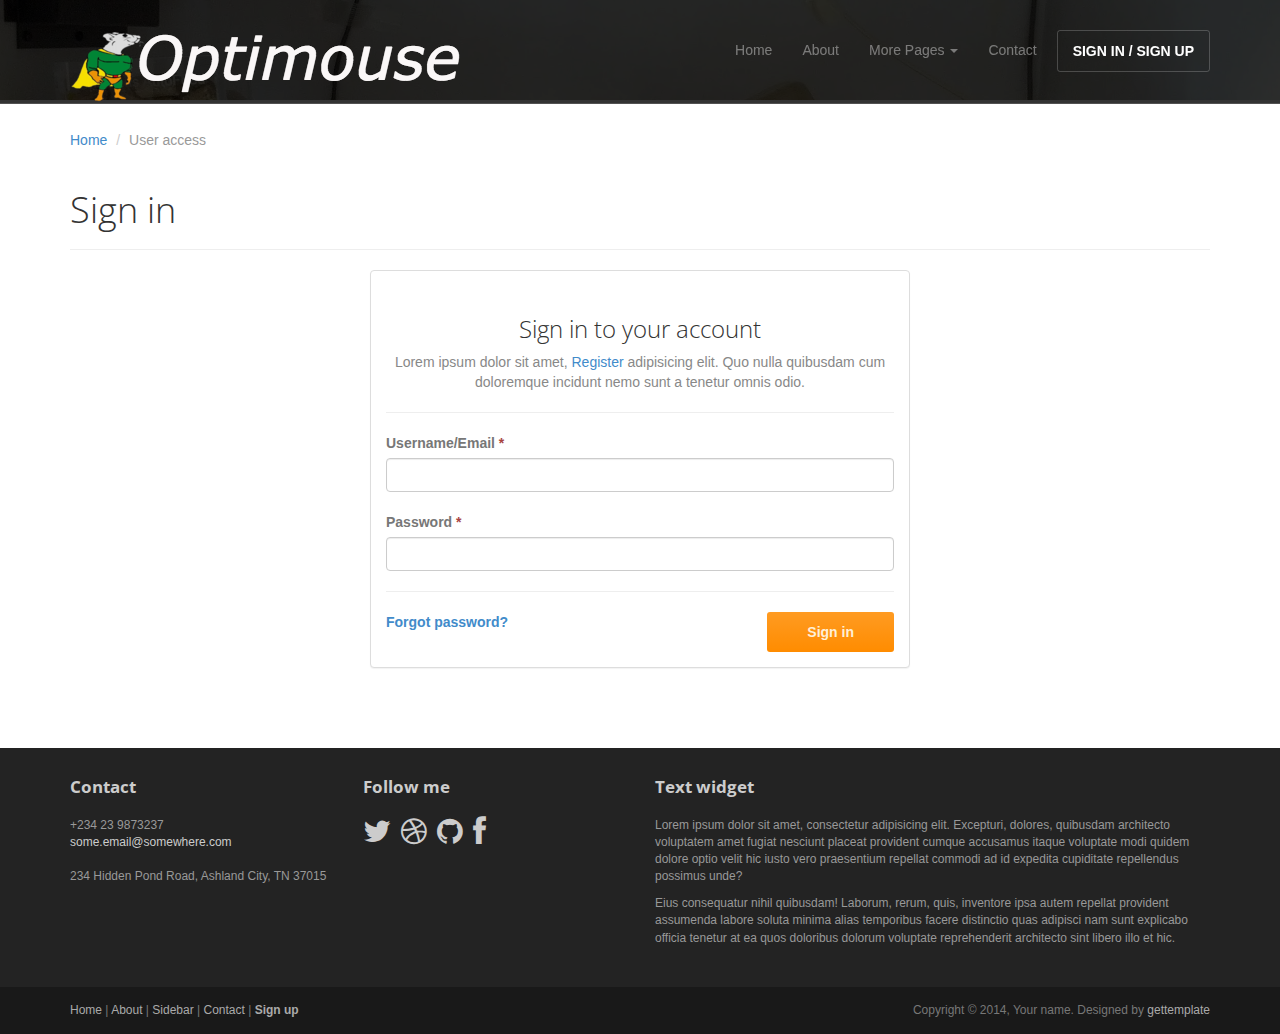
<file: signin.html>
<!DOCTYPE html>
<html lang="en">
<head>
	<meta charset="utf-8">
	<meta name="viewport"    content="width=device-width, initial-scale=1.0">
	<meta name="description" content="">
	<meta name="author"      content="Sergey Pozhilov (GetTemplate.com)">
	
	<title>Sign in - Progressus Bootstrap template</title>

	<link rel="shortcut icon" href="assets/images/gt_favicon.png">
	
	<link rel="stylesheet" media="screen" href="http://fonts.googleapis.com/css?family=Open+Sans:300,400,700">
	<link rel="stylesheet" href="assets/css/bootstrap.min.css">
	<link rel="stylesheet" href="assets/css/font-awesome.min.css">

	<!-- Custom styles for our template -->
	<link rel="stylesheet" href="assets/css/bootstrap-theme.css" media="screen" >
	<link rel="stylesheet" href="assets/css/main.css">

	<!-- HTML5 shim and Respond.js IE8 support of HTML5 elements and media queries -->
	<!--[if lt IE 9]>
	<script src="assets/js/html5shiv.js"></script>
	<script src="assets/js/respond.min.js"></script>
	<![endif]-->
</head>

<body>
	<!-- Fixed navbar -->
	<div class="navbar navbar-inverse navbar-fixed-top headroom" >
		<div class="container">
			<div class="navbar-header">
				<!-- Button for smallest screens -->
				<button type="button" class="navbar-toggle" data-toggle="collapse" data-target=".navbar-collapse"><span class="icon-bar"></span> <span class="icon-bar"></span> <span class="icon-bar"></span> </button>
				<a class="navbar-brand" href="index.html"><img src="assets/images/logo.png" alt="Progressus HTML5 template"></a>
			</div>
			<div class="navbar-collapse collapse">
				<ul class="nav navbar-nav pull-right">
					<li><a href="index.html">Home</a></li>
					<li><a href="about.html">About</a></li>
					<li class="dropdown">
						<a href="#" class="dropdown-toggle" data-toggle="dropdown">More Pages <b class="caret"></b></a>
						<ul class="dropdown-menu">
							<li><a href="sidebar-left.html">Left Sidebar</a></li>
							<li><a href="sidebar-right.html">Right Sidebar</a></li>
						</ul>
					</li>
					<li><a href="contact.html">Contact</a></li>
					<li class="active"><a class="btn" href="signin.html">SIGN IN / SIGN UP</a></li>
				</ul>
			</div><!--/.nav-collapse -->
		</div>
	</div> 
	<!-- /.navbar -->

	<header id="head" class="secondary"></header>

	<!-- container -->
	<div class="container">

		<ol class="breadcrumb">
			<li><a href="index.html">Home</a></li>
			<li class="active">User access</li>
		</ol>

		<div class="row">
			
			<!-- Article main content -->
			<article class="col-xs-12 maincontent">
				<header class="page-header">
					<h1 class="page-title">Sign in</h1>
				</header>
				
				<div class="col-md-6 col-md-offset-3 col-sm-8 col-sm-offset-2">
					<div class="panel panel-default">
						<div class="panel-body">
							<h3 class="thin text-center">Sign in to your account</h3>
							<p class="text-center text-muted">Lorem ipsum dolor sit amet, <a href="signup.html">Register</a> adipisicing elit. Quo nulla quibusdam cum doloremque incidunt nemo sunt a tenetur omnis odio. </p>
							<hr>
							
							<form>
								<div class="top-margin">
									<label>Username/Email <span class="text-danger">*</span></label>
									<input type="text" class="form-control">
								</div>
								<div class="top-margin">
									<label>Password <span class="text-danger">*</span></label>
									<input type="password" class="form-control">
								</div>

								<hr>

								<div class="row">
									<div class="col-lg-8">
										<b><a href="">Forgot password?</a></b>
									</div>
									<div class="col-lg-4 text-right">
										<button class="btn btn-action" type="submit">Sign in</button>
									</div>
								</div>
							</form>
						</div>
					</div>

				</div>
				
			</article>
			<!-- /Article -->

		</div>
	</div>	<!-- /container -->
	

	<footer id="footer" class="top-space">

		<div class="footer1">
			<div class="container">
				<div class="row">
					
					<div class="col-md-3 widget">
						<h3 class="widget-title">Contact</h3>
						<div class="widget-body">
							<p>+234 23 9873237<br>
								<a href="mailto:#">some.email@somewhere.com</a><br>
								<br>
								234 Hidden Pond Road, Ashland City, TN 37015
							</p>	
						</div>
					</div>

					<div class="col-md-3 widget">
						<h3 class="widget-title">Follow me</h3>
						<div class="widget-body">
							<p class="follow-me-icons clearfix">
								<a href=""><i class="fa fa-twitter fa-2"></i></a>
								<a href=""><i class="fa fa-dribbble fa-2"></i></a>
								<a href=""><i class="fa fa-github fa-2"></i></a>
								<a href=""><i class="fa fa-facebook fa-2"></i></a>
							</p>	
						</div>
					</div>

					<div class="col-md-6 widget">
						<h3 class="widget-title">Text widget</h3>
						<div class="widget-body">
							<p>Lorem ipsum dolor sit amet, consectetur adipisicing elit. Excepturi, dolores, quibusdam architecto voluptatem amet fugiat nesciunt placeat provident cumque accusamus itaque voluptate modi quidem dolore optio velit hic iusto vero praesentium repellat commodi ad id expedita cupiditate repellendus possimus unde?</p>
							<p>Eius consequatur nihil quibusdam! Laborum, rerum, quis, inventore ipsa autem repellat provident assumenda labore soluta minima alias temporibus facere distinctio quas adipisci nam sunt explicabo officia tenetur at ea quos doloribus dolorum voluptate reprehenderit architecto sint libero illo et hic.</p>
						</div>
					</div>

				</div> <!-- /row of widgets -->
			</div>
		</div>

		<div class="footer2">
			<div class="container">
				<div class="row">
					
					<div class="col-md-6 widget">
						<div class="widget-body">
							<p class="simplenav">
								<a href="#">Home</a> | 
								<a href="about.html">About</a> |
								<a href="sidebar-right.html">Sidebar</a> |
								<a href="contact.html">Contact</a> |
								<b><a href="signup.html">Sign up</a></b>
							</p>
						</div>
					</div>

					<div class="col-md-6 widget">
						<div class="widget-body">
							<p class="text-right">
								Copyright &copy; 2014, Your name. Designed by <a href="http://gettemplate.com/" rel="designer">gettemplate</a> 
							</p>
						</div>
					</div>

				</div> <!-- /row of widgets -->
			</div>
		</div>
	</footer>	
		




	<!-- JavaScript libs are placed at the end of the document so the pages load faster -->
	<script src="http://ajax.googleapis.com/ajax/libs/jquery/1.10.2/jquery.min.js"></script>
	<script src="http://netdna.bootstrapcdn.com/bootstrap/3.0.0/js/bootstrap.min.js"></script>
	<script src="assets/js/headroom.min.js"></script>
	<script src="assets/js/jQuery.headroom.min.js"></script>
	<script src="assets/js/template.js"></script>
</body>
</html>
</file>
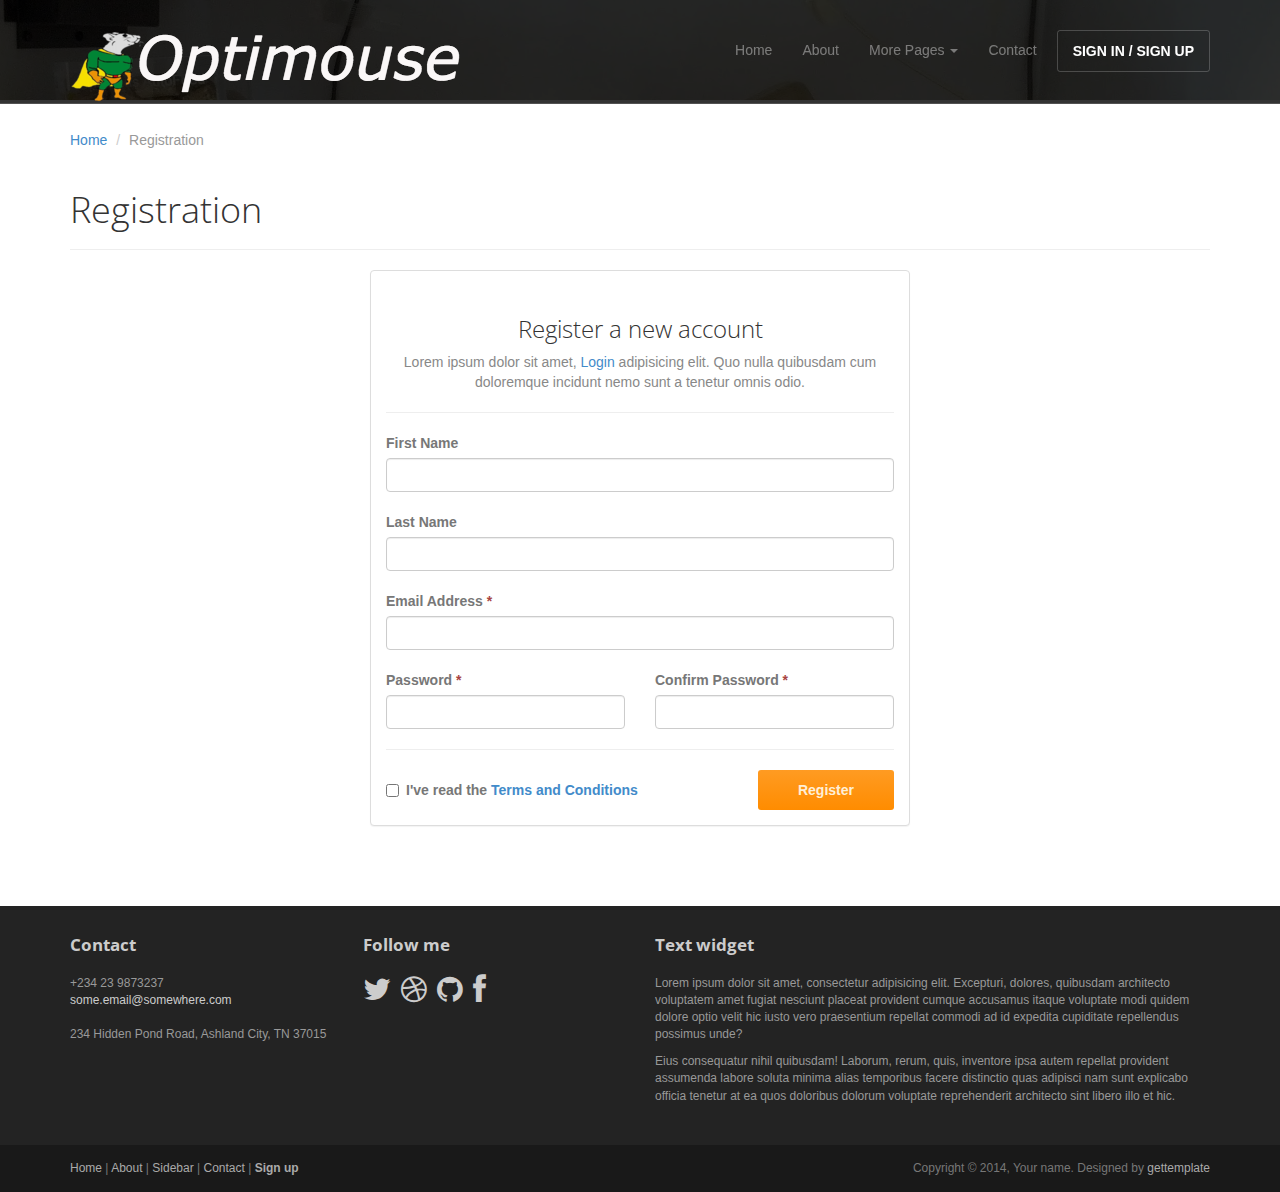
<file: signup.html>
<!DOCTYPE html>
<html lang="en">
<head>
	<meta charset="utf-8">
	<meta name="viewport"    content="width=device-width, initial-scale=1.0">
	<meta name="description" content="">
	<meta name="author"      content="Sergey Pozhilov (GetTemplate.com)">
	
	<title>Sign up - Progressus Bootstrap template</title>

	<link rel="shortcut icon" href="assets/images/gt_favicon.png">
	
	<link rel="stylesheet" media="screen" href="http://fonts.googleapis.com/css?family=Open+Sans:300,400,700">
	<link rel="stylesheet" href="assets/css/bootstrap.min.css">
	<link rel="stylesheet" href="assets/css/font-awesome.min.css">

	<!-- Custom styles for our template -->
	<link rel="stylesheet" href="assets/css/bootstrap-theme.css" media="screen" >
	<link rel="stylesheet" href="assets/css/main.css">

	<!-- HTML5 shim and Respond.js IE8 support of HTML5 elements and media queries -->
	<!--[if lt IE 9]>
	<script src="assets/js/html5shiv.js"></script>
	<script src="assets/js/respond.min.js"></script>
	<![endif]-->
</head>

<body>
	<!-- Fixed navbar -->
	<div class="navbar navbar-inverse navbar-fixed-top headroom" >
		<div class="container">
			<div class="navbar-header">
				<!-- Button for smallest screens -->
				<button type="button" class="navbar-toggle" data-toggle="collapse" data-target=".navbar-collapse"><span class="icon-bar"></span> <span class="icon-bar"></span> <span class="icon-bar"></span> </button>
				<a class="navbar-brand" href="index.html"><img src="assets/images/logo.png" alt="Progressus HTML5 template"></a>
			</div>
			<div class="navbar-collapse collapse">
				<ul class="nav navbar-nav pull-right">
					<li><a href="index.html">Home</a></li>
					<li><a href="about.html">About</a></li>
					<li class="dropdown">
						<a href="#" class="dropdown-toggle" data-toggle="dropdown">More Pages <b class="caret"></b></a>
						<ul class="dropdown-menu">
							<li><a href="sidebar-left.html">Left Sidebar</a></li>
							<li><a href="sidebar-right.html">Right Sidebar</a></li>
						</ul>
					</li>
					<li><a href="contact.html">Contact</a></li>
					<li class="active"><a class="btn" href="signin.html">SIGN IN / SIGN UP</a></li>
				</ul>
			</div><!--/.nav-collapse -->
		</div>
	</div> 
	<!-- /.navbar -->

	<header id="head" class="secondary"></header>

	<!-- container -->
	<div class="container">

		<ol class="breadcrumb">
			<li><a href="index.html">Home</a></li>
			<li class="active">Registration</li>
		</ol>

		<div class="row">
			
			<!-- Article main content -->
			<article class="col-xs-12 maincontent">
				<header class="page-header">
					<h1 class="page-title">Registration</h1>
				</header>
				
				<div class="col-md-6 col-md-offset-3 col-sm-8 col-sm-offset-2">
					<div class="panel panel-default">
						<div class="panel-body">
							<h3 class="thin text-center">Register a new account</h3>
							<p class="text-center text-muted">Lorem ipsum dolor sit amet, <a href="signin.html">Login</a> adipisicing elit. Quo nulla quibusdam cum doloremque incidunt nemo sunt a tenetur omnis odio. </p>
							<hr>

							<form>
								<div class="top-margin">
									<label>First Name</label>
									<input type="text" class="form-control">
								</div>
								<div class="top-margin">
									<label>Last Name</label>
									<input type="text" class="form-control">
								</div>
								<div class="top-margin">
									<label>Email Address <span class="text-danger">*</span></label>
									<input type="text" class="form-control">
								</div>

								<div class="row top-margin">
									<div class="col-sm-6">
										<label>Password <span class="text-danger">*</span></label>
										<input type="text" class="form-control">
									</div>
									<div class="col-sm-6">
										<label>Confirm Password <span class="text-danger">*</span></label>
										<input type="text" class="form-control">
									</div>
								</div>

								<hr>

								<div class="row">
									<div class="col-lg-8">
										<label class="checkbox">
											<input type="checkbox"> 
											I've read the <a href="page_terms.html">Terms and Conditions</a>
										</label>                        
									</div>
									<div class="col-lg-4 text-right">
										<button class="btn btn-action" type="submit">Register</button>
									</div>
								</div>
							</form>
						</div>
					</div>

				</div>
				
			</article>
			<!-- /Article -->

		</div>
	</div>	<!-- /container -->
	

	<footer id="footer" class="top-space">

		<div class="footer1">
			<div class="container">
				<div class="row">
					
					<div class="col-md-3 widget">
						<h3 class="widget-title">Contact</h3>
						<div class="widget-body">
							<p>+234 23 9873237<br>
								<a href="mailto:#">some.email@somewhere.com</a><br>
								<br>
								234 Hidden Pond Road, Ashland City, TN 37015
							</p>	
						</div>
					</div>

					<div class="col-md-3 widget">
						<h3 class="widget-title">Follow me</h3>
						<div class="widget-body">
							<p class="follow-me-icons clearfix">
								<a href=""><i class="fa fa-twitter fa-2"></i></a>
								<a href=""><i class="fa fa-dribbble fa-2"></i></a>
								<a href=""><i class="fa fa-github fa-2"></i></a>
								<a href=""><i class="fa fa-facebook fa-2"></i></a>
							</p>	
						</div>
					</div>

					<div class="col-md-6 widget">
						<h3 class="widget-title">Text widget</h3>
						<div class="widget-body">
							<p>Lorem ipsum dolor sit amet, consectetur adipisicing elit. Excepturi, dolores, quibusdam architecto voluptatem amet fugiat nesciunt placeat provident cumque accusamus itaque voluptate modi quidem dolore optio velit hic iusto vero praesentium repellat commodi ad id expedita cupiditate repellendus possimus unde?</p>
							<p>Eius consequatur nihil quibusdam! Laborum, rerum, quis, inventore ipsa autem repellat provident assumenda labore soluta minima alias temporibus facere distinctio quas adipisci nam sunt explicabo officia tenetur at ea quos doloribus dolorum voluptate reprehenderit architecto sint libero illo et hic.</p>
						</div>
					</div>

				</div> <!-- /row of widgets -->
			</div>
		</div>

		<div class="footer2">
			<div class="container">
				<div class="row">
					
					<div class="col-md-6 widget">
						<div class="widget-body">
							<p class="simplenav">
								<a href="#">Home</a> | 
								<a href="about.html">About</a> |
								<a href="sidebar-right.html">Sidebar</a> |
								<a href="contact.html">Contact</a> |
								<b><a href="signup.html">Sign up</a></b>
							</p>
						</div>
					</div>

					<div class="col-md-6 widget">
						<div class="widget-body">
							<p class="text-right">
								Copyright &copy; 2014, Your name. Designed by <a href="http://gettemplate.com/" rel="designer">gettemplate</a> 
							</p>
						</div>
					</div>

				</div> <!-- /row of widgets -->
			</div>
		</div>
	</footer>	
		




	<!-- JavaScript libs are placed at the end of the document so the pages load faster -->
	<script src="http://ajax.googleapis.com/ajax/libs/jquery/1.10.2/jquery.min.js"></script>
	<script src="http://netdna.bootstrapcdn.com/bootstrap/3.0.0/js/bootstrap.min.js"></script>
	<script src="assets/js/headroom.min.js"></script>
	<script src="assets/js/jQuery.headroom.min.js"></script>
	<script src="assets/js/template.js"></script>
</body>
</html>
</file>
<file: assets/css/main.css>
/* Header */
#head { background:#181015 url( ../images/bg_header.jpg) no-repeat; background-size: cover; min-height:520px; text-align: center; padding-top:240px; color:white; font-family:"Open sans", Helvetica, Arial; font-weight:300; }
#head.secondary { height:100px; min-height: 100px; padding-top:0px; }
	#head .lead { font-family:"Open sans", Helvetica, Arial; font-size:44px; margin-bottom:6px; color:white; line-height:1.15em; } 
	#head .tagline { color:rgba(255,255,255,0.75); margin-bottom:25px; }
		#head .tagline a { color:#fff; } 
	#head .btn { margin-bottom:10px;}
	#head .btn-default { text-shadow: none; background:transparent; color:rgba(255,255,255,.5); -webkit-box-shadow:inset 0px 0px 0px 3px rgba(255,255,255,.5); -moz-box-shadow:inset 0px 0px 0px 3px rgba(255,255,255,.5); box-shadow:inset 0px 0px 0px 3px rgba(255,255,255,.5); background: transparent; }
		#head .btn-default:hover,
		#head .btn-default:focus { color:rgba(255,255,255,.8); -webkit-box-shadow:inset 0px 0px 0px 3px rgba(255,255,255,.8); -moz-box-shadow:inset 0px 0px 0px 3px rgba(255,255,255,.8); box-shadow:inset 0px 0px 0px 3px rgba(255,255,255,.8); background: transparent; }
		#head .btn-default:active, 
		#head .btn-default.active { color:#fff; -webkit-box-shadow:inset 0px 0px 0px 3px #fff; -moz-box-shadow:inset 0px 0px 0px 3px #fff; box-shadow:inset 0px 0px 0px 3px #fff; background: transparent; }

@media (max-width: 767px) {
	#head { min-height:420px; padding-top:160px; }
	#head .lead { font-size: 34px; }
}


/* Autohide navbar */
.slideUp { top:-100px; }
.headroom { -webkit-transition: all 0.4s ease-out; -moz-transition: all 0.4s ease-out; -o-transition: all 0.4s ease-out; transition: all 0.4s ease-out; }


/* Highlights (in jumbotron in most cases) */
.highlight { margin-top:40px; }
	.h-caption { text-align: center; } 
	.h-caption i { display:block; font-size: 54px; color:#382526; margin-bottom:36px; }
	.h-caption h4 { color:#382526; font-size: 16px; font-weight: bold; margin-bottom:20px; }
	.h-body { }


/* Typography */
h1, h2, h3, h4, h5, h6 { font-family:"Open sans", Helvetica, Arial; }
h1, .h1, h2, .h2, h3, .h3 { margin-top:30px; } 
blockquote { font-style: italic; font-family: Georgia; color:#999; margin:30px 0 30px; }
label { color: #777; }
.thin { font-weight:300; }
.page-title { margin-top:20px; font-weight:300; }
.text-muted { color:#888; }
.breadcrumb { background:none; padding:0; margin:30px 0 0px 0; }
ul.list-spaces li{ margin-bottom:10px; }

/* Helpers */
.container-full { margin: 0 auto; width: 100%; }
.top-space { margin-top: 60px; }
.top-margin { margin-top:20px; }

img { max-width:100%; }
img.pull-right { margin-left: 10px; }
img.pull-left { margin-right: 10px; }
#map { width:100%; height:280px; }
#social { margin-top:50px; margin-bottom:50px; }
	#social .wrapper { width:340px; margin:0 auto; }

/* Main content block */
.maincontent { }

/* Sidebars */
.sidebar { padding-top:36px; padding-bottom:30px; }
	.sidebar .widget { margin-bottom:20px; }
	.sidebar h1, .sidebar .h1, .sidebar h2, .sidebar .h2, .sidebar h3, .sidebar .h3 { margin-top:20px; } 

/* Footer */
.footer1 { background: #232323; padding: 30px 0 0 0; font-size: 12px; color: #999; }
	.footer1 a { color: #ccc; }
		.footer1 a:hover {color: #fff; }
	.footer1 .widget { margin-bottom:30px; }		
	.footer1 .widget-title { font-size: 17px; font-weight: bold; color: #ccc; margin: 0 0 20px; }
	.footer1 .entry-meta { border-top: 1px solid #ccc; border-bottom: 1px solid #ccc; margin: 0 0 35px 0; padding: 2px 0; color: #888888; font-size: 12px; font-size: 0.75rem; }
		.footer1 .entry-meta a { color: #333333; }
		.footer1 .entry-meta .meta-in { border-top: 1px solid #ccc; border-bottom: 1px solid #ccc; padding: 10px 0; }
	.follow-me-icons { font-size:30px; }		
		.follow-me-icons i { float:left; margin:0 10px 0 0; }		

.footer2 { background: #191919; padding: 15px 0; color: #777; font-size: 12px; }
	.footer2 a { color: #aaa; }
		.footer2 a:hover { color: #fff; }
		.footer2 p { margin: 0; }

	.widget-simplenav { margin-left:-5px; }		
	.widget-simplenav a{ margin:0 5px; }
</file>
